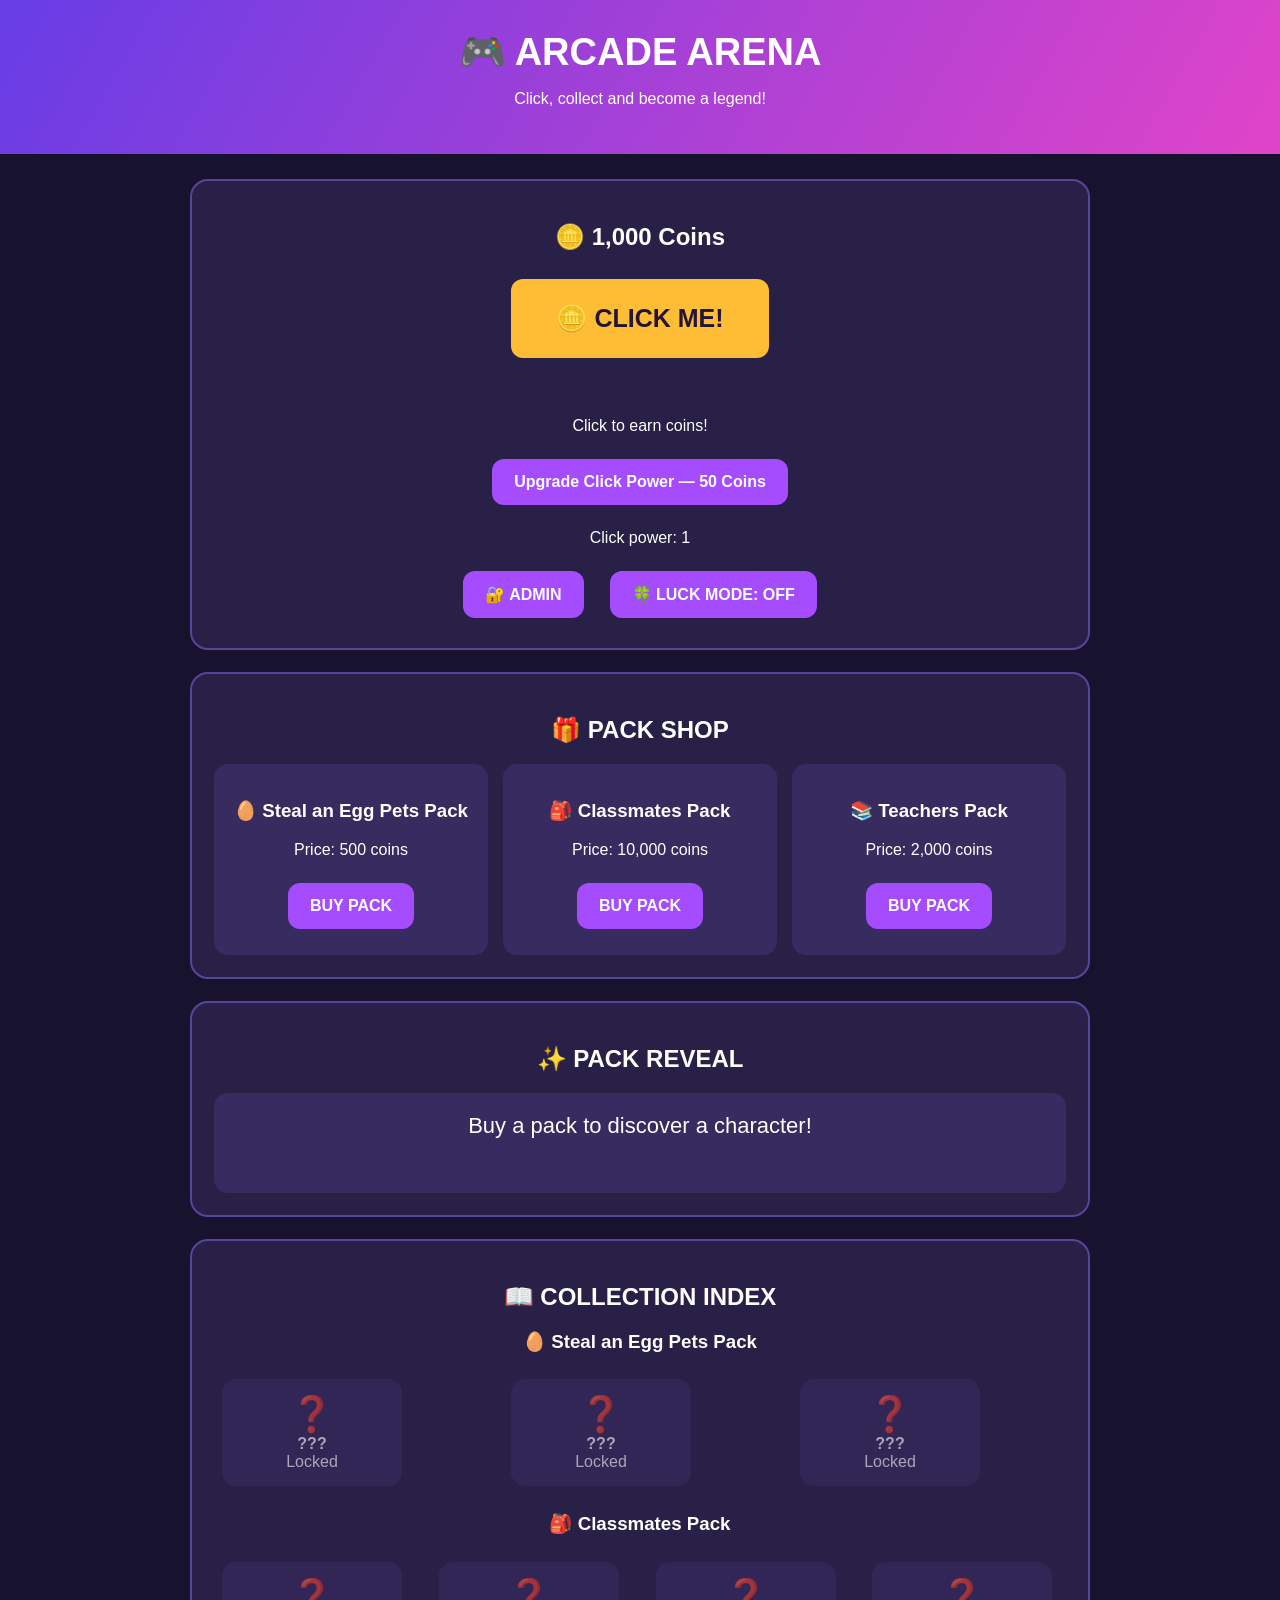
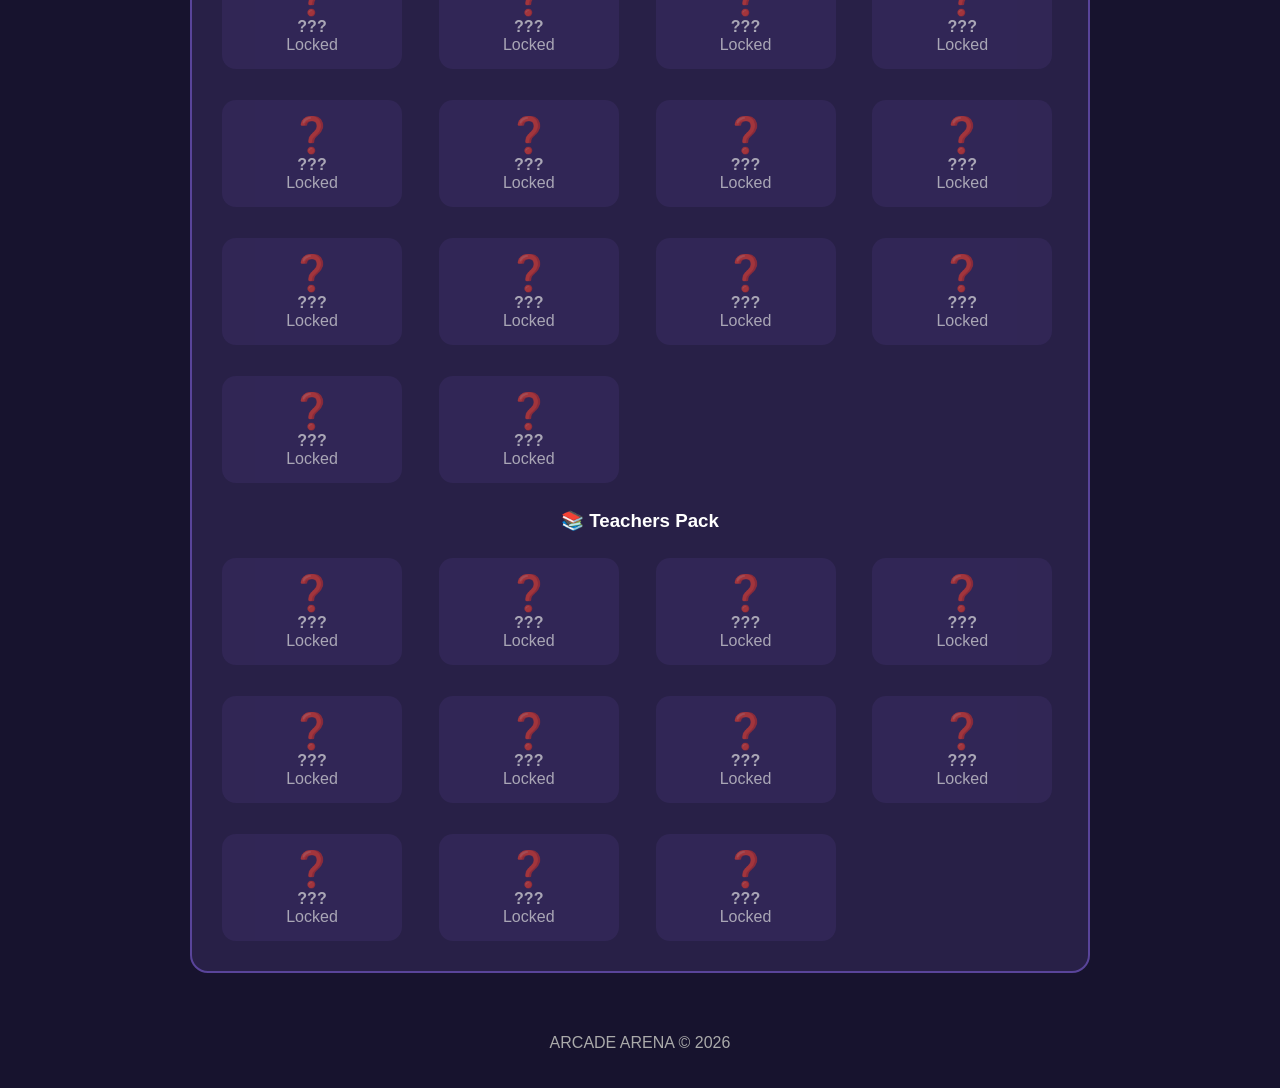
<file: index.html>
<!DOCTYPE html>
<html lang="en">
<head>
  <meta charset="UTF-8">
  <meta name="viewport" content="width=device-width, initial-scale=1.0">

  <title>ARCADE ARENA - Clicker Game</title>
  <meta name="description" content="Play ARCADE ARENA! Click for coins, buy packs and collect characters.">

  <link rel="stylesheet" href="style.css">
</head>

<body>
  <header>
    <h1>🎮 ARCADE ARENA</h1>
    <p>Click, collect and become a legend!</p>
  </header>

  <main>
    <section class="coin-area">
      <h2>🪙 <span id="coins">1000</span> Coins</h2>

      <button id="clickButton" onclick="clickCoin()">
        🪙 CLICK ME!
      </button>

      <div id="floatingRewards"></div>
      <p>Click to earn coins!</p>

      <button id="upgradeButton" onclick="buyUpgrade()">
        Upgrade Click Power — 50 Coins
      </button>

      <p>Click power: <span id="power">1</span></p>

      <div class="admin-controls" style="display:flex; gap:10px; justify-content:center; flex-wrap:wrap;">
        <button id="adminButton" onclick="openAdmin()">
          🔐 ADMIN
        </button>

        <button id="luckButton" onclick="toggleLuck()">
          🍀 LUCK MODE: OFF
        </button>
      </div>
    </section>

    <section>
      <h2>🎁 PACK SHOP</h2>
      <div id="packShop" class="pack-grid"></div>
    </section>

    <section>
      <h2>✨ PACK REVEAL</h2>
      <div id="reveal">
        Buy a pack to discover a character!
      </div>
    </section>

    <section>
      <h2>📖 COLLECTION INDEX</h2>
      <div id="collection"></div>
    </section>

    <p id="message"></p>
  </main>

  <footer>
    <p>ARCADE ARENA © 2026</p>
  </footer>
<script src="script.js?v=3"></script>
</body>
</html>
</file>
<file: style.css>
* {
  box-sizing: border-box;
}

body {
  margin: 0;
  font-family: Arial, sans-serif;
  background: #17132e;
  color: white;
  text-align: center;
}

header {
  background: linear-gradient(120deg, #673de6, #e044c8);
  padding: 30px 15px;
}

header h1 {
  font-size: 38px;
  margin: 0 0 10px;
}

main {
  width: 90%;
  max-width: 900px;
  margin: 25px auto;
}

section {
  background: #282047;
  border: 2px solid #59449a;
  border-radius: 18px;
  padding: 22px;
  margin: 22px 0;
}

button {
  border: none;
  border-radius: 12px;
  padding: 14px 22px;
  margin: 8px;
  background: #a64cff;
  color: white;
  font-size: 16px;
  font-weight: bold;
  cursor: pointer;
}

button:hover {
  background: #c078ff;
  transform: scale(1.04);
}

#clickButton {
  background: #ffbd35;
  color: #241536;
  font-size: 25px;
  padding: 25px 45px;
}

.pack-grid {
  display: grid;
  grid-template-columns: repeat(auto-fit, minmax(190px, 1fr));
  gap: 15px;
}

.pack {
  background: #382b60;
  border-radius: 14px;
  padding: 18px;
}

#reveal {
  min-height: 100px;
  padding: 20px;
  font-size: 22px;
  background: #382b60;
  border-radius: 14px;
}

.character {
  display: inline-block;
  width: 180px;
  margin: 8px;
  padding: 15px;
  background: #382b60;
  border-radius: 14px;
}

.locked {
  opacity: 0.6;
}

#floatingRewards {
  min-height: 35px;
  color: #70ff9a;
  font-weight: bold;
  font-size: 23px;
}

#message {
  color: #ffd65c;
  font-weight: bold;
}

footer {
  padding: 20px;
  color: #aaa;
}
</file>
